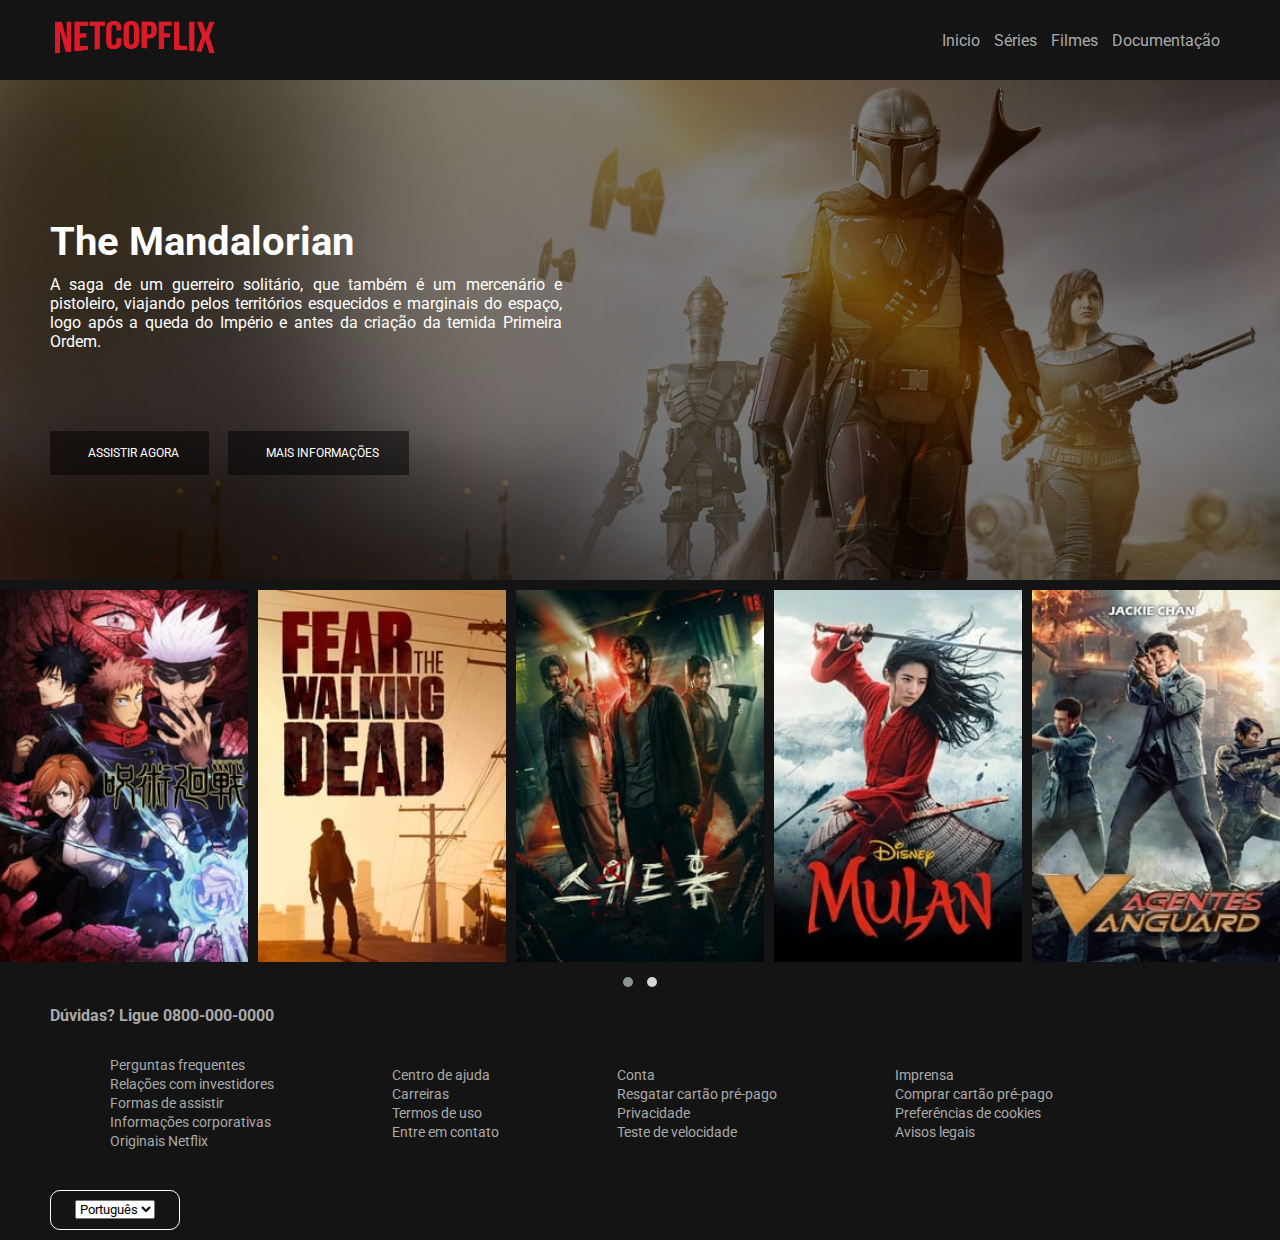
<file: Module II - HTML&CSS/Netcopflix/index.html>
<!DOCTYPE html>
<html lang="pt-br">
<head>
    <meta charset="UTF-8">
    <meta name="viewport" content="width=device-width, initial-scale=1.0">
    <title>NETCOPFLIX</title>
    <link rel="stylesheet" href="style/global.css">
    <link rel="stylesheet" href="style/main.css">

    <!-- Fontawesome css -->
    <link rel="stylesheet" href="https://use.fontawesome.com/releases/v5.15.1/css/all.css" integrity="sha384-vp86vTRFVJgpjF9jiIGPEEqYqlDwgyBgEF109VFjmqGmIY/Y4HV4d3Gp2irVfcrp" crossorigin="anonymous">

    <!-- Owl css -->
    <link rel="stylesheet" href="style/owl/owl.carousel.min.css">
    <link rel="stylesheet" href="style/owl/owl.theme.default.min.css">

    <!-- Responsive css -->
    <link rel="stylesheet" href="style/responsive.css">

    <link rel="shortcut icon" type="image/x-icon" href="favicon.ico">
<body>
    <header>
        <div class="container">
            <a href="#">
                <img class="logo" src="img/logo.png" alt="NETCOPFLIX">
            </a>
            <nav>
                <a href="#">Inicio</a>
                <a href="#">Séries</a>
                <a href="#">Filmes</a>
                <a href="#">Documentação</a>
            </nav>
        </div>
    </header>

    <main>
        <div class="filme-principal">
            <div class="warpper">
                <h3 class="titulo">The Mandalorian</h3>
                <p class="descricao">A saga de um guerreiro solitário, que também é um mercenário e pistoleiro, viajando pelos territórios esquecidos e marginais do espaço, logo após a queda do Império e antes da criação da temida Primeira Ordem.</p>
                <div class="botoes">
                    <button role="button" class="botao">
                        <i class="fas fa-play"></i>
                        ASSISTIR AGORA
                    </button>
                    <button role="button" class="botao">
                        <i class="fas fa-info-circle"></i>
                        MAIS INFORMAÇÕES
                    </button>
                </div>
            </div>
        </div>
    </main>

    <div class="carrosel-filmes box-filme">
        <div class="owl-carousel owl-theme">
            <div class="item"><img src="img/min01.jpg" alt="min01"></div>
            <div class="item"><img src="img/min02.jpg" alt="min02"></div>
            <div class="item"><img src="img/min03.jpg" alt="min03"></div>
            <div class="item"><img src="img/min04.jpg" alt="min04"></div>
            <div class="item"><img src="img/min05.jpg" alt="min05"></div>
            <div class="item"><img src="img/min06.jpg" alt="min06"></div>
            <div class="item"><img src="img/min07.jpg" alt="min07"></div>
            <div class="item"><img src="img/min08.jpg" alt="min08"></div>
            <div class="item"><img src="img/min09.jpg" alt="min09"></div>
            <div class="item"><img src="img/min10.jpg" alt="min10"></div>
        </div>
    </div>

    <footer>
        <div class="warpper-footer">
            <div class="titulo-footer">
                <h4>Dúvidas? Ligue 0800-000-0000</h4>
            </div>
            <div class="info-footer">
                <div class="secao">
                    <a href="#">Perguntas frequentes</a><br>
                    <a href="#">Relações com investidores</a><br>
                    <a href="#">Formas de assistir</a><br>
                    <a href="#">Informações corporativas</a><br>
                    <a href="#">Originais Netflix</a><br>
                </div>
                <div class="secao">
                    <a href="#">Centro de ajuda</a><br>
                    <a href="#">Carreiras</a><br>
                    <a href="#">Termos de uso</a><br>
                    <a href="#">Entre em contato</a>
                </div>
                <div class="secao">
                    <a href="#">Conta</a><br>
                    <a href="#">Resgatar cartão pré-pago</a><br>
                    <a href="#">Privacidade</a><br>
                    <a href="#">Teste de velocidade</a><br>
                </div>
                <div class="secao">
                    <a href="#">Imprensa</a><br>
                    <a href="#">Comprar cartão pré-pago</a><br>
                    <a href="#">Preferências de cookies</a><br>
                    <a href="#">Avisos legais</a><br>
                </div>
            </div>

            <div class="local">
                <div class="botao-idioma">
                    <label for="locla"> <i class="fas fa-globe"></i></label>
                    <select name="local" id="local">
                        <option value="Portugues" selected>Português</option>
                        <option value="English">English</option>
                    </select>
                </div>
            </div>
        </div>
    </footer>
    
    <script src="js/owl/jquery.min.js"></script>
    <script src="js/owl/owl.carousel.min.js"></script>
    <script src="js/main.js"></script>
</body>
</html>
</file>
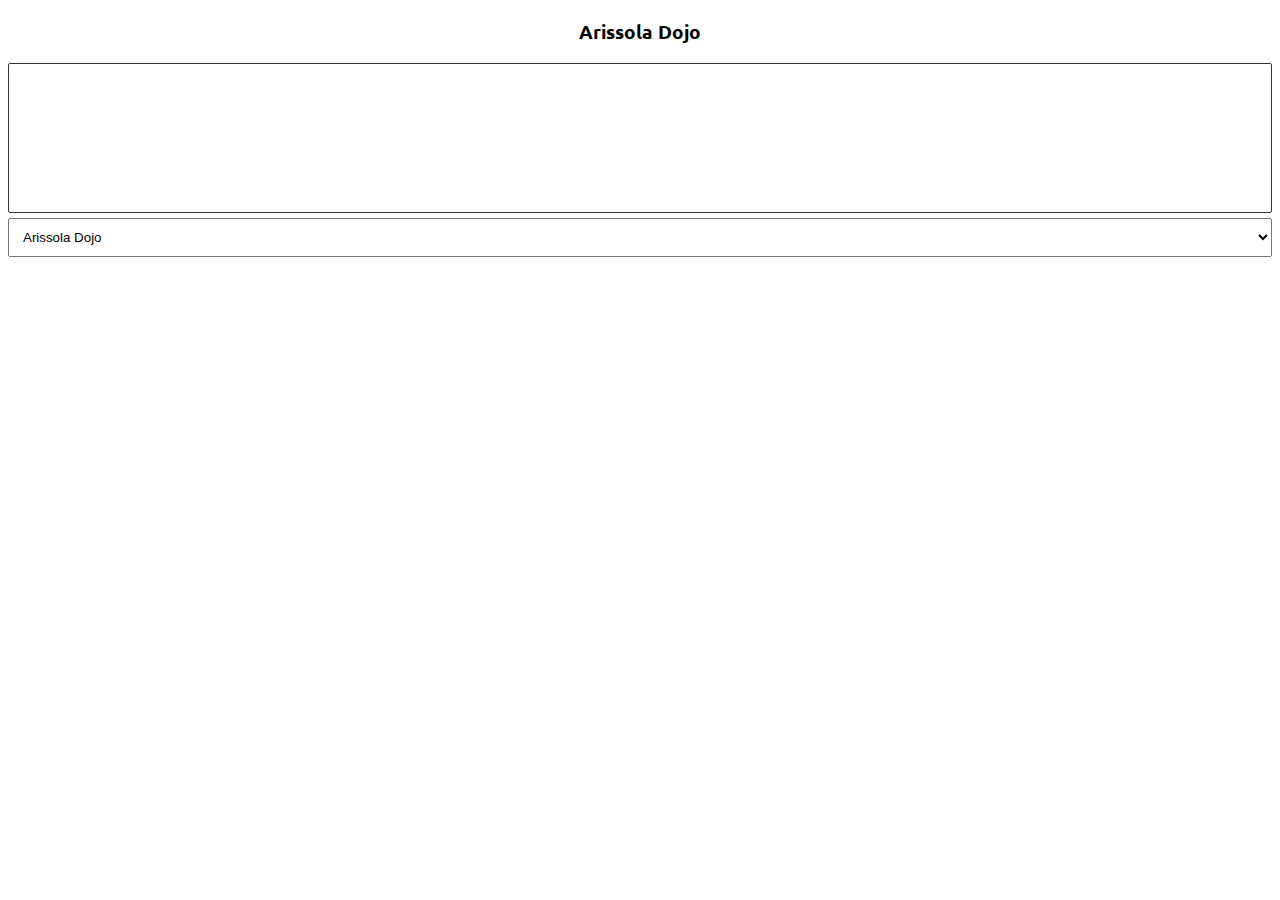
<file: Module III - Javascript/03 - Promises e Asynic Await/index.html>
<!DOCTYPE html>
<html lang="pt-br">

<head>
    <meta charset="UTF-8">
    <meta http-equiv="X-UA-Compatible" content="IE=edge">
    <meta name="viewport" content="width=device-width, initial-scale=1.0">
    <title>Dojos</title>

    <style>
        @import url('https://fonts.googleapis.com/css2?family=Ubuntu:wght@300;400;500&display=swap');

        body {
            font-family: 'Ubuntu', sans-serif;
        }

        h3 {
            text-align: center;
        }

        .temtems {
            height: 8rem;
            padding: 10px;
            border: 1px solid #333;
            border-radius: 2px;
        }

        select {
            margin-top: 5px;
            padding: 10px;
            width: 100%;
        }
    </style>
</head>

<body>
    <main>
        <h3 id="name-dojo">Arissola Dojo</h3>

        <div id="temtems" class="temtems">
            
        </div>

        <div>
            <select name="dojos" id="dojos">
                <option value="0">Arissola Dojo</option>
                <option value="1">Mokupuni Dojo</option>
                <option value="2">Nanga Dojo</option>
                <option value="3">Quetzal Dojo</option>
                <option value="4">Vumbi Dojo</option>
                <option value="5">Neoedo Dojo</option>
                <option value="6">Lochburg Dojo</option>
                <option value="7">Properton Dojo</option>
            </select>
        </div>

    </main>
    <script src="pratico.js"></script>
</body>

</html>
</file>
<file: Module II - HTML&CSS/Netcopflix/style/global.css>
@import url('https://fonts.googleapis.com/css2?family=Roboto:wght@400;700;900&display=swap');

* {
    padding: 0;
    margin: 0;
    box-sizing: border-box;

    font-family: 'Roboto', sans-serif;
}

footer {
    color: #aaa;   
}
</file>
<file: Module II - HTML&CSS/Netcopflix/style/main.css>
/**
*   Var Css
*/
:root {
    --vermelho: #e50914;
    --preta: #141414;
    --cinzaNav: #aaa;
}

/**
*   Header
*/
body {
    background-color: var(--preta);
    color: #fff;
}

header .container {
    display: flex;
    flex-direction: row;            /* alinhamento vertical */
    align-items: center;        
    justify-content: space-between; /* alinhamente horizontal */

    height: 80px;
}

header .logo {
    width: 170px;
    margin-left: 50px;    
}

header nav {
    margin-right: 50px;
}

header a {
    text-decoration: none;
    color: var(--cinzaNav);
    margin-right: 10px;

    transition: .3s;
}

header nav a:hover {
    color: #fff;
}

/**
*   Main
*/
.filme-principal {
    font-size: 16px;
    background: 
        linear-gradient(rgba(0, 0, 0, .50), 
        rgba(0, 0, 0, .50) 100%), 
        url('../img/capa-mando.jpg');           /* Adicionando img */
    background-size: cover;                     /* Ajustando img no tamanho proposto */
    height: 500px;                              /* tamnho proposto */

    display: flex;
    flex-direction: column;
    justify-content: center;
    align-items: flex-start;
}

.filme-principal .descricao {
    margin-top: 10px;
    margin-bottom: 70px;
}

.filme-principal .titulo {
    margin-top: 5%;
    font-size: 40px;
}

.botao {
    background-color: rgba(0, 0, 0, .50);
    border: none;
    color: #fff;
    padding: 15px 30px;
    margin-right: 15px;
    font-size: 12px;

    cursor: pointer;
    transition: .3s;
}

.botao i {
    margin-right: 8px;
}

.botao:hover {
    background-color: var(--vermelho);
    color: #fff;
}

/**
*   Main warpper
*/

.box-filme {
    height: 100%;
    width: 100%;
    display: block;

    margin-top: 10px;
}

.warpper {
    width: 50%;
    margin-left: 50px;
}

.warpper p {
    text-align: justify;
}

/**
* Footer
*/

.warpper-footer {
    display: flex;
    flex-direction: column;

    margin: 10px 50px;
}

.titulo-footer {
    
}

.warpper-footer .titulo-footer {
    margin-bottom: 30px;
}

.info-footer {
    display: flex;
    justify-content: center;
    align-items: center;
}

.info-footer .secao {
    margin-right: 10%;
    margin-bottom: 40px;
}

.info-footer .secao a{
    font-size: 14px;
    color: #aaa;
    text-decoration: none;
    transition: .3s;
}

.info-footer .secao a:hover{
    font-size: 14px;
    color: #fff;
}

.local .botao-idioma{
    height: 40px;
    width: 130px;
    border: solid 1px #fff;
    border-radius: 10px;

    text-align: center;
    padding: 8px;
}

.local .botao-idioma select option{
    background: none;
}
</file>
<file: Module II - HTML&CSS/Netcopflix/style/responsive.css>
@media screen and (max-width: 700px) {
    header .container {
        display: flex;
        flex-direction: column;
        justify-content: center;
        align-items: center;
    }

    header .logo {
        margin: 0;  
    }

    header nav {
        margin: 0;
    }

    .botao {
        margin-top: 10px;
        width: 100%;
    }
}

@media screen and (min-width: 1000px) {
    .descricao {
        width: 80%;
    }

    .botao {
        margin-top: 10px;
    }
}
</file>
